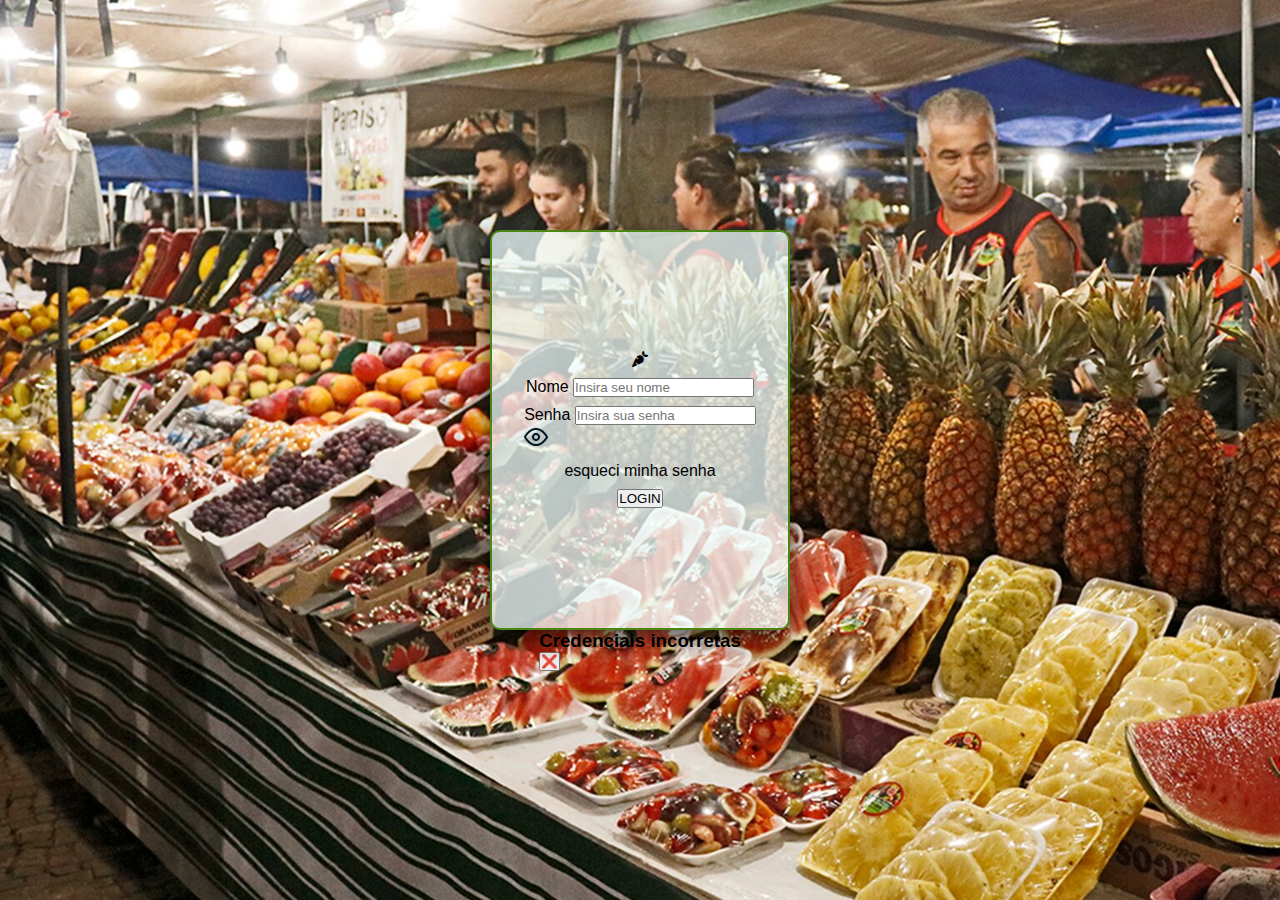
<file: Login/index.html>
<!DOCTYPE html>
<html lang="en">

<head>
    <meta charset="UTF-8">
    <meta name="viewport" content="width=device-width, initial-scale=1.0">
    <title>Login</title>
    <link rel="stylesheet" href="style.css">
    <link rel="stylesheet" href="https://cdnjs.cloudflare.com/ajax/libs/font-awesome/6.7.2/css/all.min.css"
        crossorigin="anonymous">
    <script src="https://code.jquery.com/jquery-3.7.1.js"
        integrity="sha256-eKhayi8LEQwp4NKxN+CfCh+3qOVUtJn3QNZ0TciWLP4=" crossorigin="anonymous"></script>
</head>

<body>
    <div class="container">
        
        <div class="round">
            <i class="fa-solid fa-carrot"></i>
        </div>

        <div class="wrap-input-label">
            <label for="nome">Nome</label>
            <input type="text" id="nome" placeholder="Insira seu nome">
        </div>

        <div class="wrap-input-label">
            <label for="senha">Senha</label>
            <input type="text" id="senha" placeholder="Insira sua senha">
            <div onclick="showPassword()">
                <img class="eye" src="./Images/eye.png" alt="Olhos" id="eye">
            </div>
        </div>

        <p>esqueci minha senha</p>
        <button onclick="login()">LOGIN</button>
    </div>

    <div class="error-div" id="error-modal">
        <h3>Credenciais incorretas</h3>
        <button onclick="fecharError()">❌</button>
    </div>

    <script src="script.js"></script>
</body>

</html>
</file>
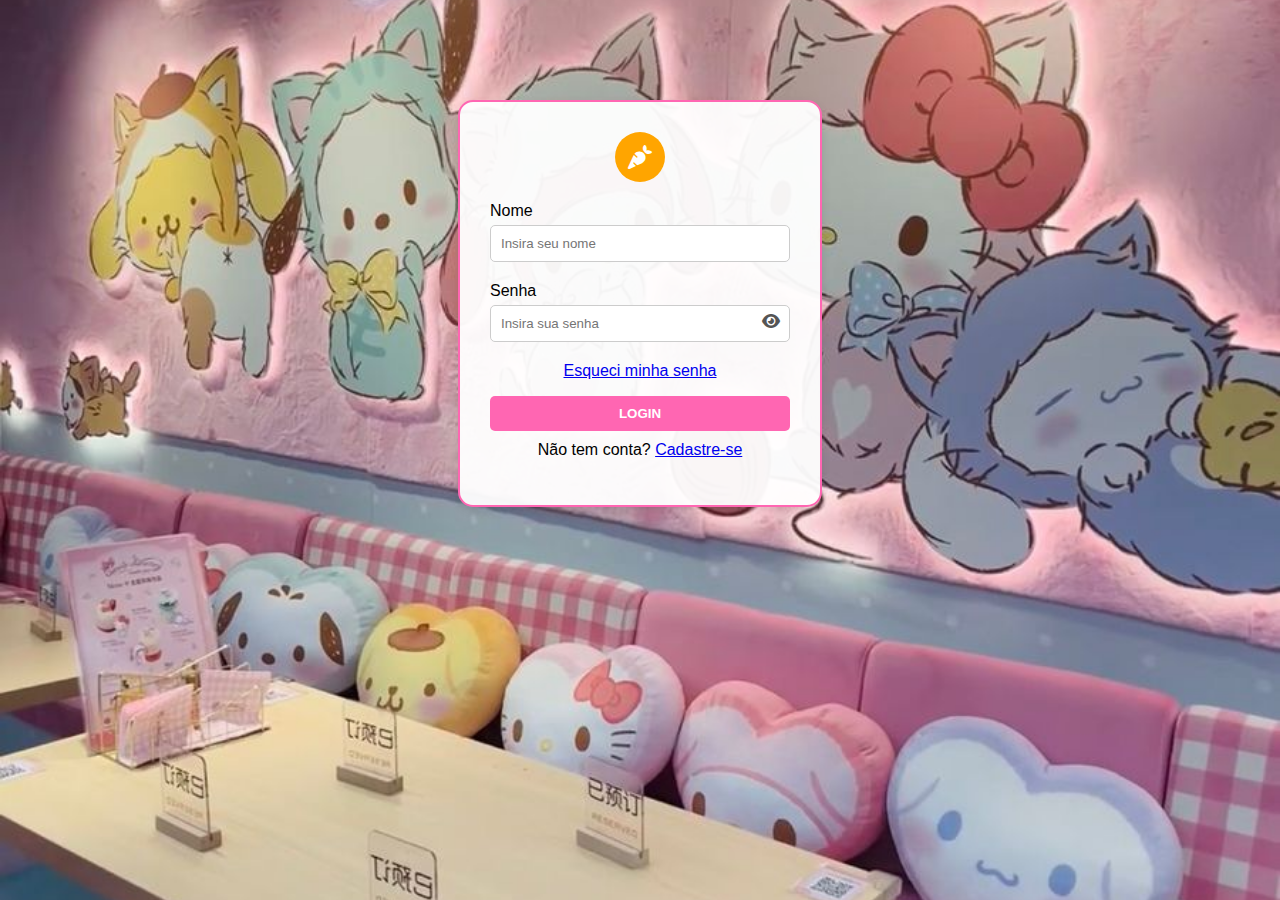
<file: sesitrabalho copy/Login/index.html>
<!DOCTYPE html>
<html lang="pt-BR">
<head>
    <meta charset="UTF-8">
    <meta name="viewport" content="width=device-width, initial-scale=1.0">
    <title>Login</title>
    <link rel="stylesheet" href="style.css">
    <link rel="stylesheet" href="https://cdnjs.cloudflare.com/ajax/libs/font-awesome/6.7.2/css/all.min.css" crossorigin="anonymous">
</head>
<body class="login-body">
    <div class="container">
        <div class="round">
            <i class="fa-solid fa-carrot"></i>
        </div>

        <div class="wrap-input-label">
            <label for="nome">Nome</label>
            <input type="text" id="nome" placeholder="Insira seu nome">
        </div>

        <div class="wrap-input-label">
            <label for="senha">Senha</label>
            <div class="password-container">
                <input type="password" id="senha" placeholder="Insira sua senha">
                <i class="fa-solid fa-eye" id="eye" onclick="showPassword()"></i>
            </div>
        </div>

        <p><a href="#">Esqueci minha senha</a></p>
        <button onclick="login()">LOGIN</button>
        <p class="link-registro">Não tem conta? <a href="register.html">Cadastre-se</a></p>
    </div>

    <div class="error-div" id="error-modal" style="display:none;">
        <h3>Credenciais incorretas</h3>
        <button onclick="fecharError()">❌</button>
    </div>

    <script src="script.js"></script>
</body>
</html>
</file>
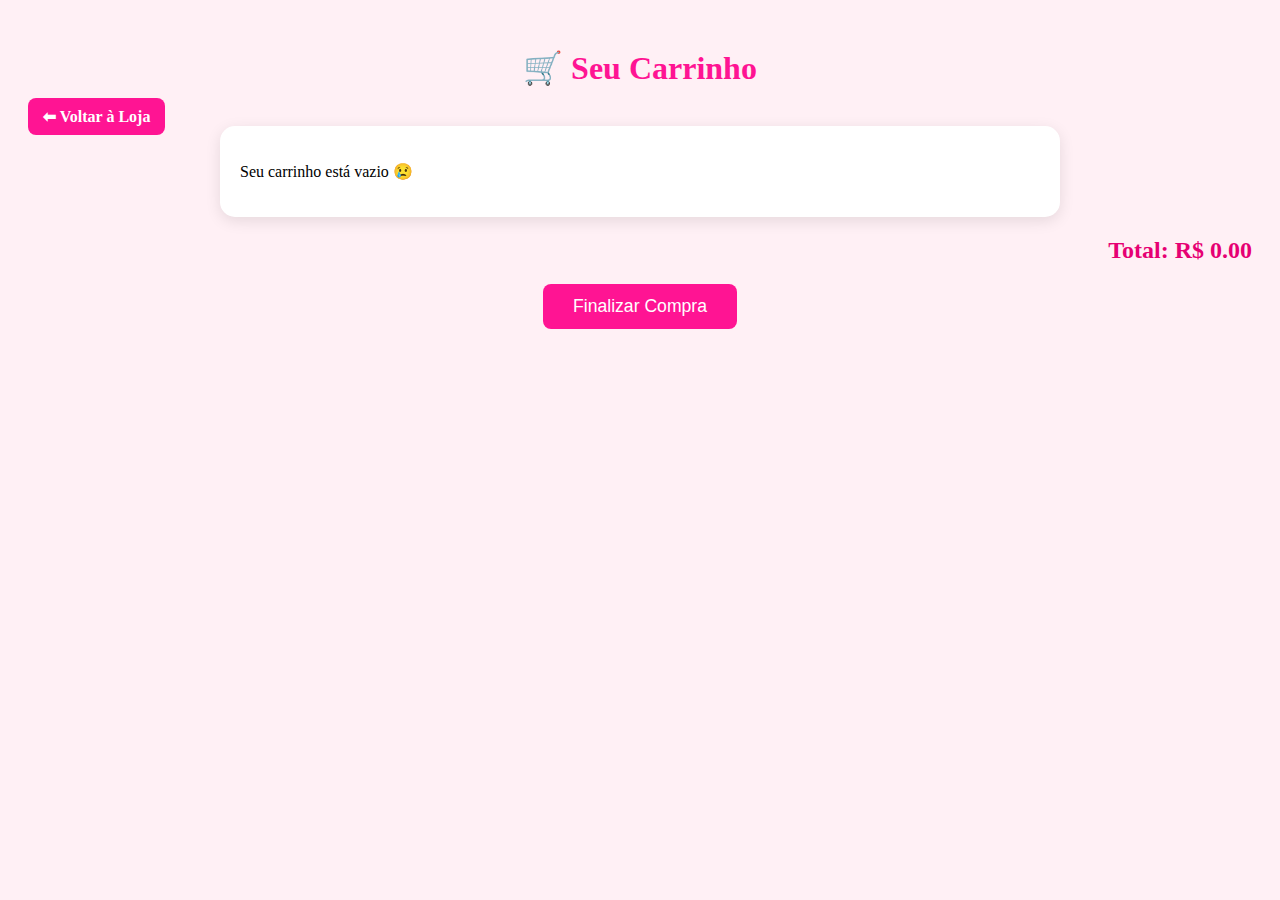
<file: sesitrabalho copy/Login/Loja/carrinho.html>
<!DOCTYPE html>
<html lang="pt-BR">
<head>
    <meta charset="UTF-8">
    <meta name="viewport" content="width=device-width, initial-scale=1.0">
    <title>Carrinho</title>
    <link rel="stylesheet" href="style.css">
</head>
<body class="carrinho-body">
    <header class="topo">
        <h1 class="titulo-carrinho">🛒 Seu Carrinho</h1>
        <a href="loja.html" class="btn-voltar">⬅ Voltar à Loja</a>
    </header>

    <div class="lista-carrinho" id="listaCarrinho"></div>
    <div class="total" id="totalCarrinho">Total: R$ 0,00</div>
    <button class="btn-comprar">Finalizar Compra</button>

    <script>
        const carrinho = JSON.parse(localStorage.getItem("carrinho")) || [];
        const lista = document.getElementById("listaCarrinho");
        const totalEl = document.getElementById("totalCarrinho");
        let total = 0;

        if (carrinho.length === 0) {
            lista.innerHTML = "<p>Seu carrinho está vazio 😢</p>";
        } else {
            carrinho.forEach((item, index) => {
                total += item.preco;
                const div = document.createElement("div");
                div.classList.add("item-carrinho");
                div.innerHTML = `
                    <img src="${item.imagem}" alt="${item.nome}">
                    <div class="item-info">
                        <strong>${item.nome}</strong><br>
                        R$ ${item.preco.toFixed(2)}
                    </div>
                    <button class="btn-remover" data-index="${index}">❌</button>
                `;
                lista.appendChild(div);
            });
        }

        totalEl.textContent = `Total: R$ ${total.toFixed(2)}`;

        document.querySelectorAll(".btn-remover").forEach(btn => {
            btn.addEventListener("click", () => {
                const index = btn.dataset.index;
                carrinho.splice(index, 1);
                localStorage.setItem("carrinho", JSON.stringify(carrinho));
                window.location.reload();
            });
        });
    </script>
</body>
</html>
</file>
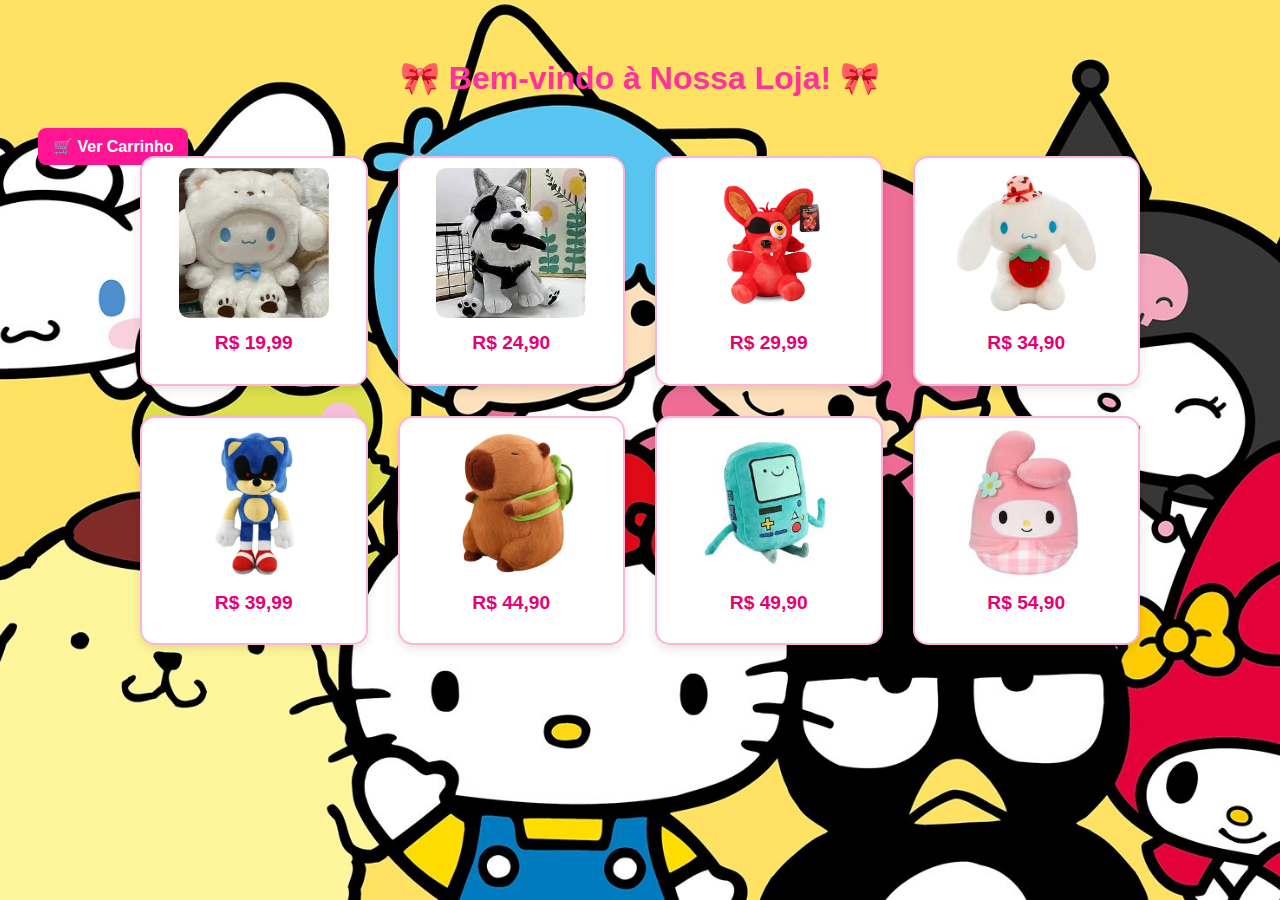
<file: sesitrabalho copy/Login/Loja/Loja.html>
<!DOCTYPE html>
<html lang="pt-BR">
<head>
    <meta charset="UTF-8">
    <meta name="viewport" content="width=device-width, initial-scale=1.0">
    <title>Loja</title>
    <link rel="stylesheet" href="style.css">
</head>
<body class="loja-body">

    <header class="topo">
        <h1 class="titulo-loja">🎀 Bem-vindo à Nossa Loja! 🎀</h1>
        <a href="carrinho.html" class="btn-ver-carrinho">🛒 Ver Carrinho</a>
    </header>

    <div class="grid-produtos">
        <div class="produto" data-nome="Produto 1" data-preco="19.99" data-img="imagens/Foto1.jfif">
            <img src="imagens/Foto1.jfif" alt="Produto 1">
            <p class="preco">R$ 19,99</p>
        </div>
        <div class="produto" data-nome="Produto 2" data-preco="24.90" data-img="imagens/Foto2.jfif">
            <img src="imagens/Foto2.jfif" alt="Produto 2">
            <p class="preco">R$ 24,90</p>
        </div>
        <div class="produto" data-nome="Produto 3" data-preco="29.99" data-img="imagens/Foto3.webp">
            <img src="imagens/Foto3.webp" alt="Produto 3">
            <p class="preco">R$ 29,99</p>
        </div>
        <div class="produto" data-nome="Produto 4" data-preco="34.90" data-img="imagens/Foto4.webp">
            <img src="imagens/Foto4.webp" alt="Produto 4">
            <p class="preco">R$ 34,90</p>
        </div>
        <div class="produto" data-nome="Produto 5" data-preco="39.99" data-img="imagens/Foto5.webp">
            <img src="imagens/Foto5.webp" alt="Produto 5">
            <p class="preco">R$ 39,99</p>
        </div>
        <div class="produto" data-nome="Produto 7" data-preco="44.90" data-img="imagens/Foto7.jpg">
            <img src="imagens/Foto7.jpg" alt="Produto 7">
            <p class="preco">R$ 44,90</p>
        </div>
        <div class="produto" data-nome="Produto 8" data-preco="49.90" data-img="imagens/Foto8.jpg">
            <img src="imagens/Foto8.jfif" alt="Produto 8">
            <p class="preco">R$ 49,90</p>
        </div>
        <div class="produto" data-nome="Produto 9" data-preco="54.90" data-img="imagens/Foto9.jpg">
            <img src="imagens/Foto9.jfif" alt="Produto 9">
            <p class="preco">R$ 54,90</p>
        </div>
    </div>

    <script>
        document.querySelectorAll(".produto").forEach(produto => {
            produto.addEventListener("click", () => {
                const nome = produto.dataset.nome;
                const preco = parseFloat(produto.dataset.preco);
                const imagem = produto.dataset.img;

                const carrinho = JSON.parse(localStorage.getItem("carrinho")) || [];
                carrinho.push({ nome, preco, imagem });
                localStorage.setItem("carrinho", JSON.stringify(carrinho));

                window.location.href = "carrinho.html";
            });
        });
    </script>
</body>
</html>
</file>
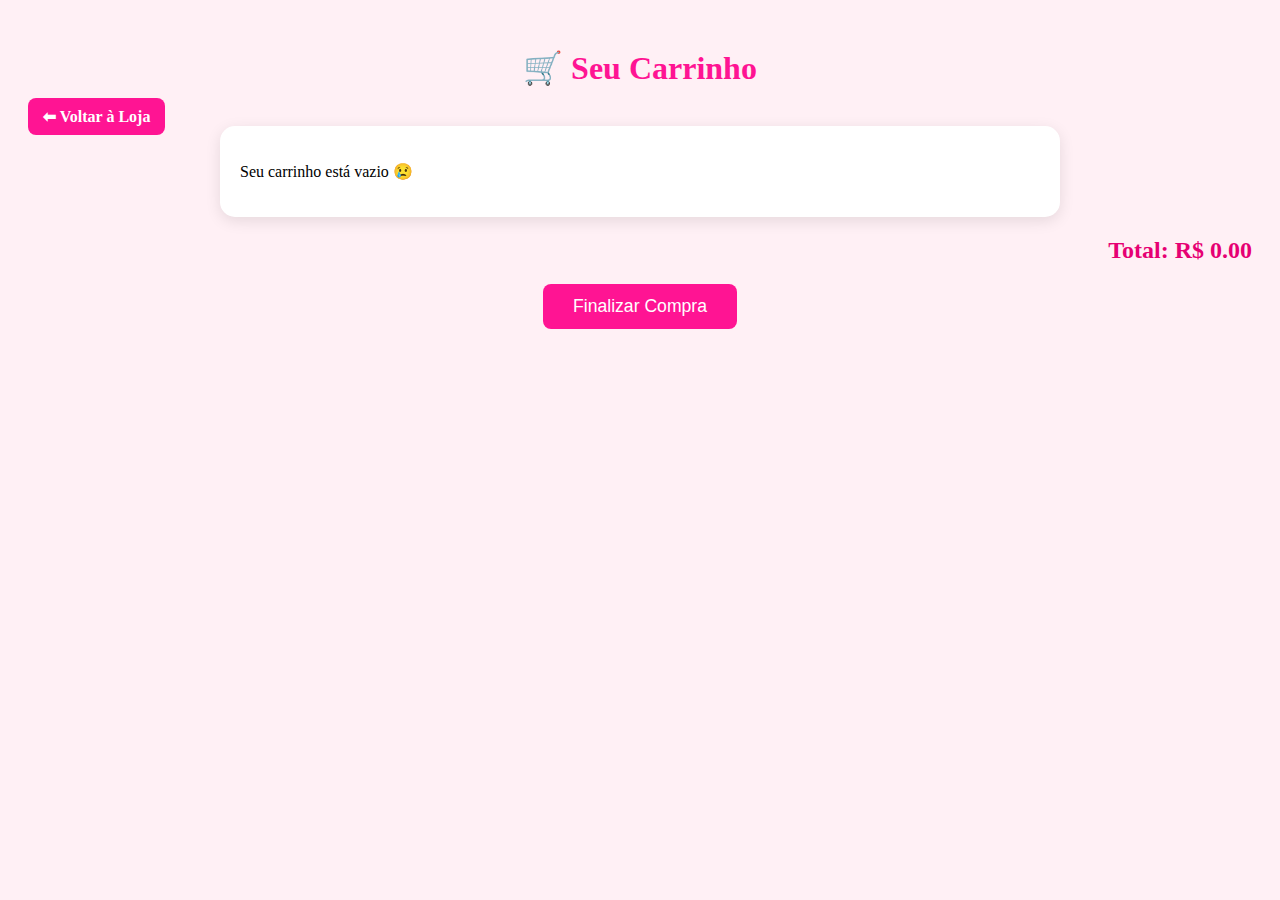
<file: sesitrabalho/sesitrabalho copy/Login/Loja/carrinho.html>
<!DOCTYPE html>
<html lang="pt-BR">
<head>
    <meta charset="UTF-8">
    <meta name="viewport" content="width=device-width, initial-scale=1.0">
    <title>Carrinho</title>
    <link rel="stylesheet" href="style.css">
</head>
<body class="carrinho-body">
    <header class="topo">
        <h1 class="titulo-carrinho">🛒 Seu Carrinho</h1>
        <a href="loja.html" class="btn-voltar">⬅ Voltar à Loja</a>
    </header>

    <div class="lista-carrinho" id="listaCarrinho"></div>
    <div class="total" id="totalCarrinho">Total: R$ 0,00</div>
    <button class="btn-comprar">Finalizar Compra</button>

    <script>
        // Recupera o carrinho do localStorage
        const carrinho = JSON.parse(localStorage.getItem("carrinho")) || [];
        const lista = document.getElementById("listaCarrinho");
        const totalEl = document.getElementById("totalCarrinho");
        let total = 0;

        if (carrinho.length === 0) {
            lista.innerHTML = "<p>Seu carrinho está vazio 😢</p>";
        } else {
            carrinho.forEach((item, index) => {
                total += item.preco;

                const div = document.createElement("div");
                div.classList.add("item-carrinho");

                div.innerHTML = `
                    <img src="${item.imagem}" alt="${item.nome}">
                    <div class="item-info">
                        <strong>${item.nome}</strong><br>
                        R$ ${item.preco.toFixed(2)}
                    </div>
                    <button class="btn-remover" data-index="${index}">❌</button>
                `;

                lista.appendChild(div);
            });
        }

        totalEl.textContent = `Total: R$ ${total.toFixed(2)}`;

        // Remove um item do carrinho
        document.querySelectorAll(".btn-remover").forEach(btn => {
            btn.addEventListener("click", () => {
                const index = btn.dataset.index;
                carrinho.splice(index, 1);
                localStorage.setItem("carrinho", JSON.stringify(carrinho));
                window.location.reload();
            });
        });
    </script>
</body>
</html>
</file>
<file: Login/style.css>
*{
    padding: 0;
    margin: 0;
    box-sizing: border-box;
    font-family: Arial, Helvetica, sans-serif;
}

body{
    background-image: url('./Images/bg.jpg');
    background-repeat: no-repeat;
    background-attachment: fixed;
    background-size: cover;
    display: flex;
    flex-direction: column;
    align-items: center;
    justify-content: center;
    min-height: 100vh;
    height: auto;
}

.container{
    position: relative;
    background-color: #f0ffffbe;
    width: 300px;
    height: 400px;
    border: 2px solid rgb(75, 133, 18);
    border-radius: 10px;
    box-shadow: #000000b2 0px 8px 24px;
    display: flex;
    flex-direction: column;
    align-items: center;
    justify-content: center;
    gap: 1vh;
}
</file>
<file: sesitrabalho copy/Login/style.css>
body {
    font-family: Arial, sans-serif;
    background-color: #f0f0f0;
    margin: 0;
    padding: 0;
}

.container {
    background-color: #fff;
    width: 300px;
    margin: 100px auto;
    padding: 30px;
    border-radius: 10px;
    box-shadow: 0px 4px 10px rgba(0, 0, 0, 0.1);
    text-align: center;
}

.round {
    width: 50px;
    height: 50px;
    background-color: #ffa500;
    border-radius: 50%;
    display: flex;
    justify-content: center;
    align-items: center;
    margin: 0 auto 20px;
    font-size: 24px;
    color: white;
}

.wrap-input-label {
    margin-bottom: 20px;
    text-align: left;
}

input[type="text"],
input[type="password"] {
    width: 100%;
    padding: 10px;
    margin-top: 5px;
    box-sizing: border-box;
    border-radius: 5px;
    border: 1px solid #ccc;
}

.password-container {
    display: flex;
    align-items: center;
    position: relative;
}

.password-container i {
    position: absolute;
    right: 10px;
    cursor: pointer;
    color: #555;
}

button {
    background-color: #ffa500;
    color: white;
    border: none;
    padding: 10px;
    width: 100%;
    border-radius: 5px;
    cursor: pointer;
}

button:hover {
    background-color: #e69500;
}

.error-div {
    background-color: #ffdddd;
    color: #a00;
    padding: 10px;
    margin: 20px auto;
    width: 300px;
    border-radius: 5px;
    text-align: center;
}

body {
    font-family: Arial, sans-serif;
    margin: 0;
    padding: 0;
}

.login-body {
    background: url('213.jpg') no-repeat center center fixed;
    background-size: cover;
}

.register-body {
    background-color: #ffe6f0;
}

.container {
    background-color: rgba(255, 255, 255, 0.95);
    width: 300px;
    margin: 100px auto;
    padding: 30px;
    border-radius: 15px;
    border: 2px solid #ff66b2;
    box-shadow: 0px 4px 10px rgba(0, 0, 0, 0.1);
    text-align: center;
}

.register-container {
    border-color: #ff99cc;
}

.round {
    width: 50px;
    height: 50px;
    background-color: #ffa500;
    border-radius: 50%;
    display: flex;
    justify-content: center;
    align-items: center;
    margin: 0 auto 20px;
    font-size: 24px;
    color: white;
}

.wrap-input-label {
    margin-bottom: 20px;
    text-align: left;
}

input[type="text"],
input[type="password"],
input[type="email"] {
    width: 100%;
    padding: 10px;
    margin-top: 5px;
    box-sizing: border-box;
    border-radius: 5px;
    border: 1px solid #ccc;
}

.password-container {
    display: flex;
    align-items: center;
    position: relative;
}

.password-container i {
    position: absolute;
    right: 10px;
    cursor: pointer;
    color: #555;
}

button {
    background-color: #ff66b2;
    color: white;
    border: none;
    padding: 10px;
    width: 100%;
    border-radius: 5px;
    cursor: pointer;
    font-weight: bold;
}

button:hover {
    background-color: #ff3385;
}

.error-div {
    background-color: #ffdddd;
    color: #a00;
    padding: 10px;
    margin: 20px auto;
    width: 300px;
    border-radius: 5px;
    text-align: center;
}

.link-registro, .link-login {
    margin-top: 10px;
}
</file>
<file: sesitrabalho copy/Login/Loja/style.css>
.loja-body {
    background-color: #fdf6f9;
    font-family: Arial, sans-serif;
    padding: 30px;
}

.titulo-loja {
    text-align: center;
    color: #ff3399;
    font-size: 2em;
    margin-bottom: 40px;
}

.grid-produtos {
    display: grid;
    grid-template-columns: repeat(auto-fit, minmax(180px, 1fr));
    gap: 30px;
    max-width: 1000px;
    margin: 0 auto;
}

.produto {
    background-color: white;
    border: 2px solid #ffb3d9;
    border-radius: 15px;
    padding: 10px;
    text-align: center;
    box-shadow: 0 4px 10px rgba(0,0,0,0.1);
    transition: transform 0.2s ease;
}

.produto:hover {
    transform: scale(1.05);
}

.produto img {
    max-width: 100%;
    height: 150px;
    object-fit: cover;
    border-radius: 10px;
}

.preco {
    font-size: 1.2em;
    color: #e60073;
    margin-top: 10px;
    font-weight: bold;
}

.produto.ativo {
    transform: scale(1.08);
    box-shadow: 0 0 15px rgba(255, 51, 153, 0.5);
    transition: transform 0.2s ease, box-shadow 0.2s ease;
}
.loja-body {
    background: url("imagens/Foto6.jpg") no-repeat center center fixed;
    background-size: cover;
    font-family: Arial, sans-serif;
    padding: 30px;
}
/* Botões gerais */
.btn-ver-carrinho, .btn-voltar {
    background: #ff1493;
    color: white;
    padding: 10px 15px;
    text-decoration: none;
    border-radius: 8px;
    font-weight: bold;
}
.btn-ver-carrinho:hover, .btn-voltar:hover {
    background: #e60073;
}

/* Carrinho */
.carrinho-body {
    background: #fff0f5;
    padding: 20px;
}
.titulo-carrinho {
    text-align: center;
    font-size: 2em;
    color: #ff1493;
    margin-bottom: 20px;
}
.lista-carrinho {
    max-width: 800px;
    margin: 0 auto;
    background: white;
    padding: 20px;
    border-radius: 15px;
    box-shadow: 0 4px 15px rgba(0,0,0,0.1);
}
.item-carrinho {
    display: flex;
    align-items: center;
    justify-content: space-between;
    border-bottom: 1px solid #eee;
    padding: 10px 0;
}
.item-carrinho img {
    height: 60px;
    border-radius: 8px;
}
.item-info {
    flex: 1;
    margin-left: 10px;
}
.btn-remover {
    background: none;
    border: none;
    font-size: 1.2em;
    cursor: pointer;
    color: red;
}
.btn-comprar {
    display: block;
    margin: 20px auto 0;
    padding: 12px 30px;
    background: #ff1493;
    color: white;
    font-size: 1.1em;
    border: none;
    border-radius: 8px;
    cursor: pointer;
}
.btn-comprar:hover {
    background: #e60073;
}
.total {
    text-align: right;
    font-size: 1.5em;
    font-weight: bold;
    color: #e60073;
    margin-top: 20px;
}
</file>
<file: sesitrabalho/sesitrabalho copy/Login/Loja/style.css>
.loja-body {
    background-color: #fdf6f9;
    font-family: Arial, sans-serif;
    padding: 30px;
}

.titulo-loja {
    text-align: center;
    color: #ff3399;
    font-size: 2em;
    margin-bottom: 40px;
}

.grid-produtos {
    display: grid;
    grid-template-columns: repeat(auto-fit, minmax(180px, 1fr));
    gap: 30px;
    max-width: 1000px;
    margin: 0 auto;
}

.produto {
    background-color: white;
    border: 2px solid #ffb3d9;
    border-radius: 15px;
    padding: 10px;
    text-align: center;
    box-shadow: 0 4px 10px rgba(0,0,0,0.1);
    transition: transform 0.2s ease;
}

.produto:hover {
    transform: scale(1.05);
}

.produto img {
    max-width: 100%;
    height: 150px;
    object-fit: cover;
    border-radius: 10px;
}

.preco {
    font-size: 1.2em;
    color: #e60073;
    margin-top: 10px;
    font-weight: bold;
}

.produto.ativo {
    transform: scale(1.08);
    box-shadow: 0 0 15px rgba(255, 51, 153, 0.5);
    transition: transform 0.2s ease, box-shadow 0.2s ease;
}
.loja-body {
    background: url("imagens/Foto6.jpg") no-repeat center center fixed;
    background-size: cover;
    font-family: Arial, sans-serif;
    padding: 30px;
}
/* Botões gerais */
.btn-ver-carrinho, .btn-voltar {
    background: #ff1493;
    color: white;
    padding: 10px 15px;
    text-decoration: none;
    border-radius: 8px;
    font-weight: bold;
}
.btn-ver-carrinho:hover, .btn-voltar:hover {
    background: #e60073;
}

/* Carrinho */
.carrinho-body {
    background: #fff0f5;
    padding: 20px;
}
.titulo-carrinho {
    text-align: center;
    font-size: 2em;
    color: #ff1493;
    margin-bottom: 20px;
}
.lista-carrinho {
    max-width: 800px;
    margin: 0 auto;
    background: white;
    padding: 20px;
    border-radius: 15px;
    box-shadow: 0 4px 15px rgba(0,0,0,0.1);
}
.item-carrinho {
    display: flex;
    align-items: center;
    justify-content: space-between;
    border-bottom: 1px solid #eee;
    padding: 10px 0;
}
.item-carrinho img {
    height: 60px;
    border-radius: 8px;
}
.item-info {
    flex: 1;
    margin-left: 10px;
}
.btn-remover {
    background: none;
    border: none;
    font-size: 1.2em;
    cursor: pointer;
    color: red;
}
.btn-comprar {
    display: block;
    margin: 20px auto 0;
    padding: 12px 30px;
    background: #ff1493;
    color: white;
    font-size: 1.1em;
    border: none;
    border-radius: 8px;
    cursor: pointer;
}
.btn-comprar:hover {
    background: #e60073;
}
.total {
    text-align: right;
    font-size: 1.5em;
    font-weight: bold;
    color: #e60073;
    margin-top: 20px;
}
</file>
